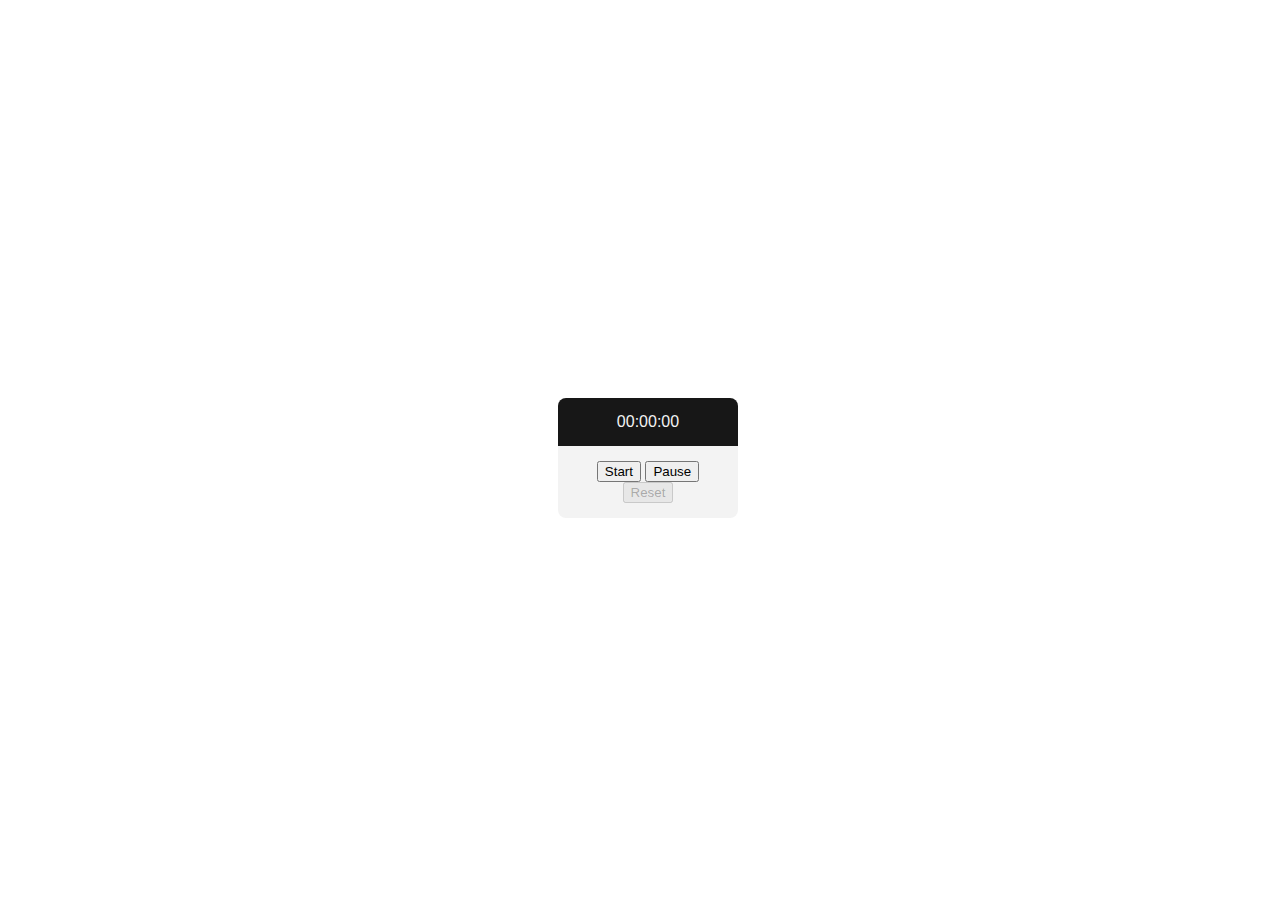
<file: Day1/index.html>
<!DOCTYPE html>
<html lang="en">

<head>
    <meta charset="UTF-8">
    <meta name="viewport" content="width=device-width, intial-scale=1.0">
    <meta http-equiv="X-UA-Compatible" content="ie=edge">
    <title>Timer</title>
    <link rel="stylesheet" href="assets/css/main.css">
</head>

<body>
    <div class="app">
        <div id="timer" class="timer">00:00:00</div>
        <div class="buttons">
            <button class="start" id="start">Start</button>
            <button class="stop" id="stop">Pause</button>
            <button class="reset" id="reset" disabled="true">Reset</button>
        </div>
    </div>
    <script src="assets/js/main.js"></script>
</body>

</html>
</file>
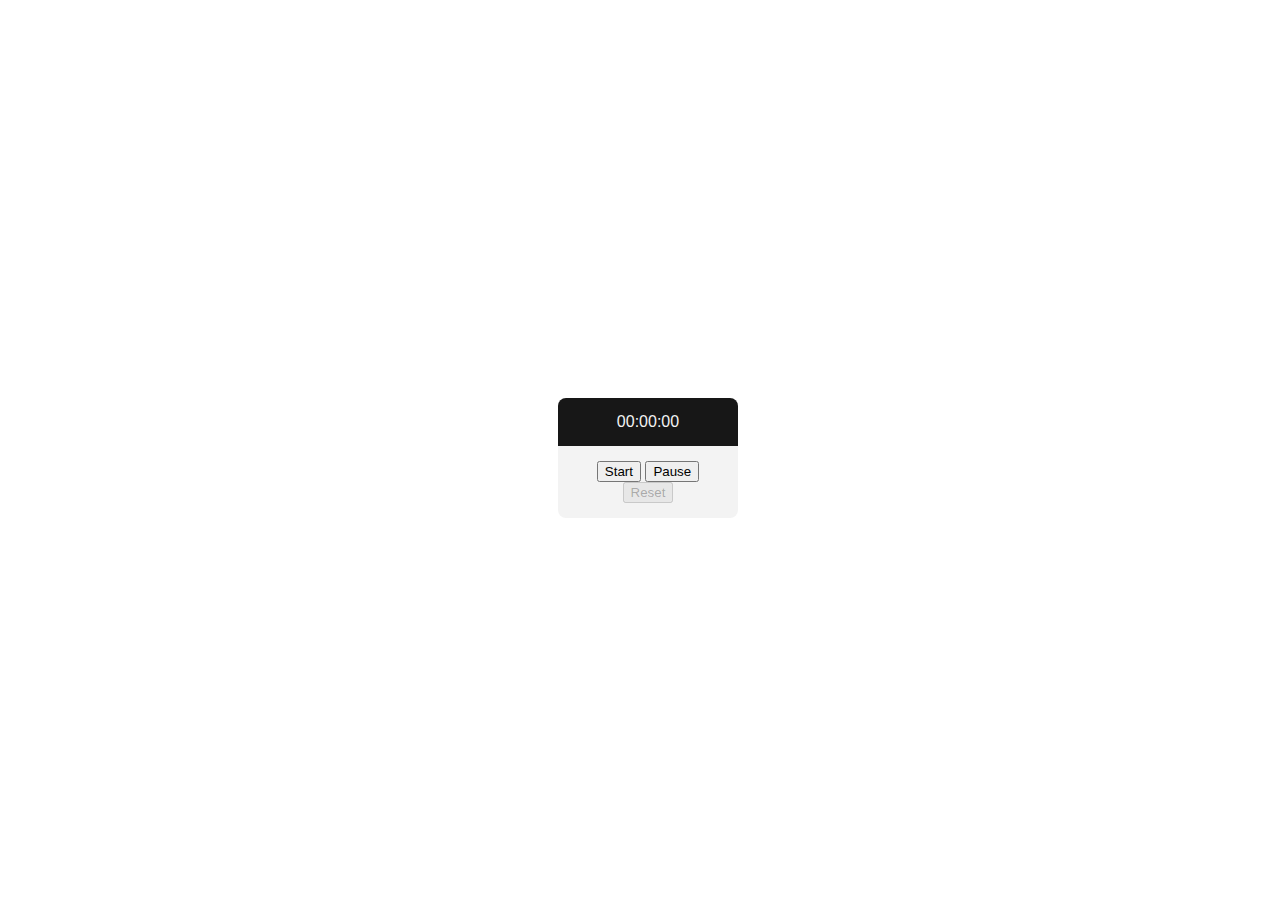
<file: Project1/index.html>
<!DOCTYPE html>
<html lang="en">

<head>
    <meta charset="UTF-8">
    <meta name="viewport" content="width=device-width, intial-scale=1.0">
    <meta http-equiv="X-UA-Compatible" content="ie=edge">
    <title>Timer</title>
    <link rel="stylesheet" href="assets/css/main.css" />
</head>

<body>
    <div class="app">
        <div id="timer" class="timer">00:00:00</div>
        <div class="buttons">
            <button class="start" id="start">Start</button>
            <button class="stop" id="stop">Pause</button>
            <button class="reset" id="reset" disabled="true">Reset</button>
        </div>
    </div>
    <script src="assets/js/main.js"></script>
</body>

</html>
</file>
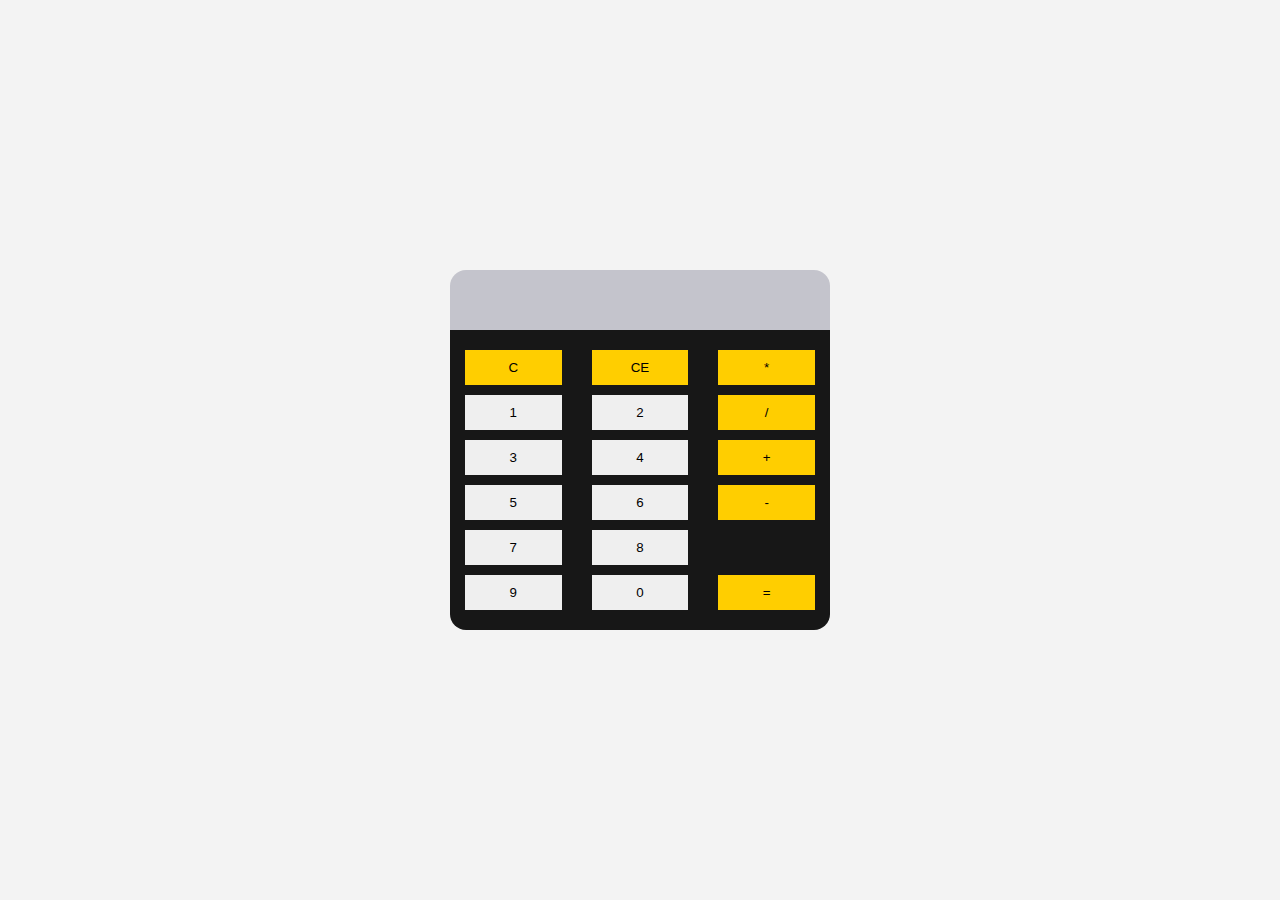
<file: Project2/index.html>
<!DOCTYPE html>
<html>

<head>
    <meta charset="UTF-8">
    <meta name="viewport" content="width=device-width, initial-scale=1.0">
    <meta http-equiv="X-UA-Compatible" content="ie=edge">
    <title>Calculator</title>
    <link rel="stylesheet" href="assets/css/main.css"></link>

</head>

<body>
    <div class="app">
        <div class="calc">
            <div class="calc__display" id="display"></div>
            <div class="calc__actions" id="actions">
                <button class="btn action" data-value="clear">C</button>
                <button class="btn action" data-value="backspace">CE</button>

                <button class="btn operator" data-value="*">*</button>
                <button class="btn number" data-value="1">1</button>
                <button class="btn number" data-value="2">2</button>
                <button class="btn operator" data-value="/">/</button>
                <button class="btn number" data-value="3">3</button>
                <button class="btn number" data-value="4">4</button>
                <button class="btn operator" data-value="+">+</button>
                <button class="btn number" data-value="5">5</button>
                <button class="btn number" data-value="6">6</button>
                <button class="btn operator" data-value="-">-</button>
                <button class="btn number" data-value="7">7</button>
                <button class="btn number" data-value="8">8</button>
                <button class="btn blank"></button>
                <button class="btn number" data-value="9">9</button>
                <button class="btn number" data-value="0">0</button>
                <button class="btn action" data-value="Calculate">=</button>



            </div>
        </div>
    </div>
    <script src="assets/js/main.js"></script>
</body>

</html>
</file>
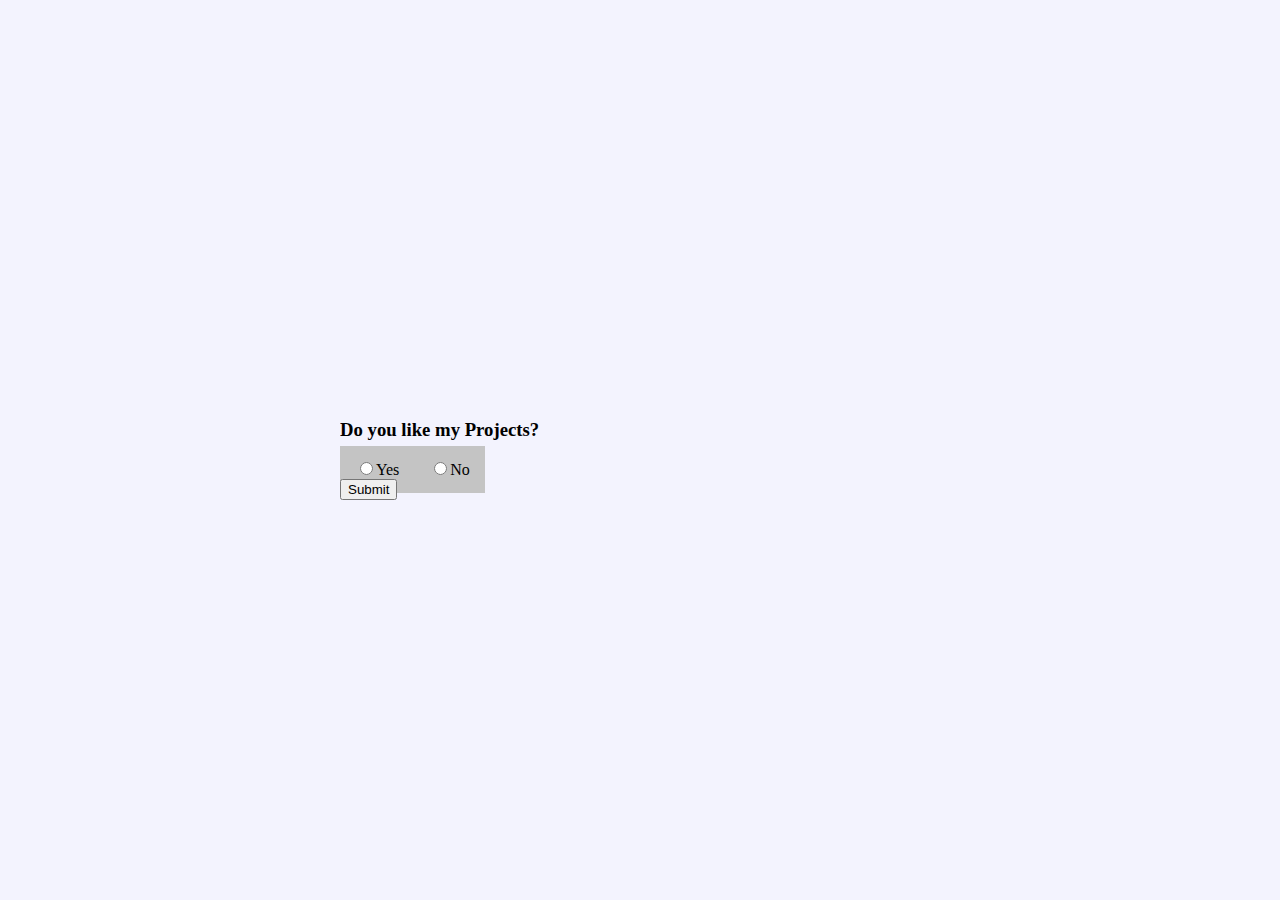
<file: Project3/index.html>
<!DOCTYPE html>
<html lang="en">

<head>
    <meta charset="UTF-8">
    <meta name="viewport" content="width=device-width, initial-scale=1.0">
    <meta http-equiv="X-UA-Compatible" content="ie=edge">
    <title>Quiz</title>
    <link rel="stylesheet" href="assets/css/main.css"></link>

</head>

<body>
    <div class="quiz">
        <div class="question" id="question">
            <h3 class="question__title" id="title"></h3>

            <div class="question__answers" id="answers"></div>

            <div class="question__actions">
                <button class="btn" id="action_btn">Submit</button>
                <button class="btn hide" id="next_btn">Next Question</button>
            </div>
        </div>
        <div class="score hide" id="scores">
            You scored: <span id="score"></span>
        </div>
    </div>

    <script src="assets/js/main.js"></script>
</body>

</html>
</file>
<file: Day1/assets/css/main.css>
body {
    font-family: "Helvetica", sans-serif;
}

.app {
    display: flex;
    width: 100vw;
    height: 100vh;
    justify-content: center;
    align-items: center;
    flex-direction: column;
}

.timer {
    text-align: center;
    width: 150px;
    padding: 15px;
    color: #f3f3f3;
    background: #171717;
    border-radius: 8px 8px 0px 0px;
}

.buttons {
    text-align: center;
    width: 150px;
    padding: 15px;
    background: #f3f3f3;
    border-radius: 0px 0px 8px 8px;
}
</file>
<file: Project1/assets/css/main.css>
body {
    font-family: "Helvetica", sans-serif;
}

.app {
    display: flex;
    width: 100vw;
    height: 100vh;
    justify-content: center;
    align-items: center;
    flex-direction: column;
}

.timer {
    text-align: center;
    width: 150px;
    padding: 15px;
    color: #f3f3f3;
    background: #171717;
    border-radius: 8px 8px 0px 0px;
}

.buttons {
    text-align: center;
    width: 150px;
    padding: 15px;
    background: #f3f3f3;
    border-radius: 0px 0px 8px 8px;
}
</file>
<file: Project2/assets/css/main.css>
body {
    margin: 0;
    background: #f3f3f3;
}

.app {
    width: 100vw;
    height: 100vh;
    display: flex;
    justify-content: center;
    align-items: center;
}

.calc {
    width: 380px;
}

#display {
    background: #c4c4cc;
    padding: 0px 15px;
    height: 60px;
    color: #313131;
    text-align: right;
    border-radius: 16px 16px 0px 0px;
    line-height: 60px;
}

#actions {
    background: #171717;
    display: flex;
    flex-wrap: wrap;
    border-radius: 0px 0px 16px 16px;
    padding: 15px 0px;
}

button {
    width: calc((100% / 3) - 30px);
    height: 35px;
    -webkit-appearance: none;
    outline: none;
    border: none;
    margin: 5px 15px;
}

.blank {
    opacity: 0;
}

.action,
.operator {
    background: #FFCE00;
}
</file>
<file: Project3/assets/css/main.css>
body {
    margin: 0px;
    background: #f3f3fe;
}

.quiz {
    display: flex;
    flex-direction: column;
    justify-content: center;
    align-items: center;
    width: 100vw;
    height: 100vh;
}

.question {
    width: 600px;
}

.quiz .answers {
    display: flex;
    flex-direction: column;
    margin: 15px 0px;
}

.quiz label {
    padding: 15px;
    margin: 5px 0px;
    background: #C4c4c4;
}

.quiz .correct {
    background: #24A484;
}

.quiz .incorrect {
    background: #AF1E2D;
}

.quiz actions {
    display: flex;
    justify-content: flex-end;
}

.hide {
    display: none;
}
</file>
